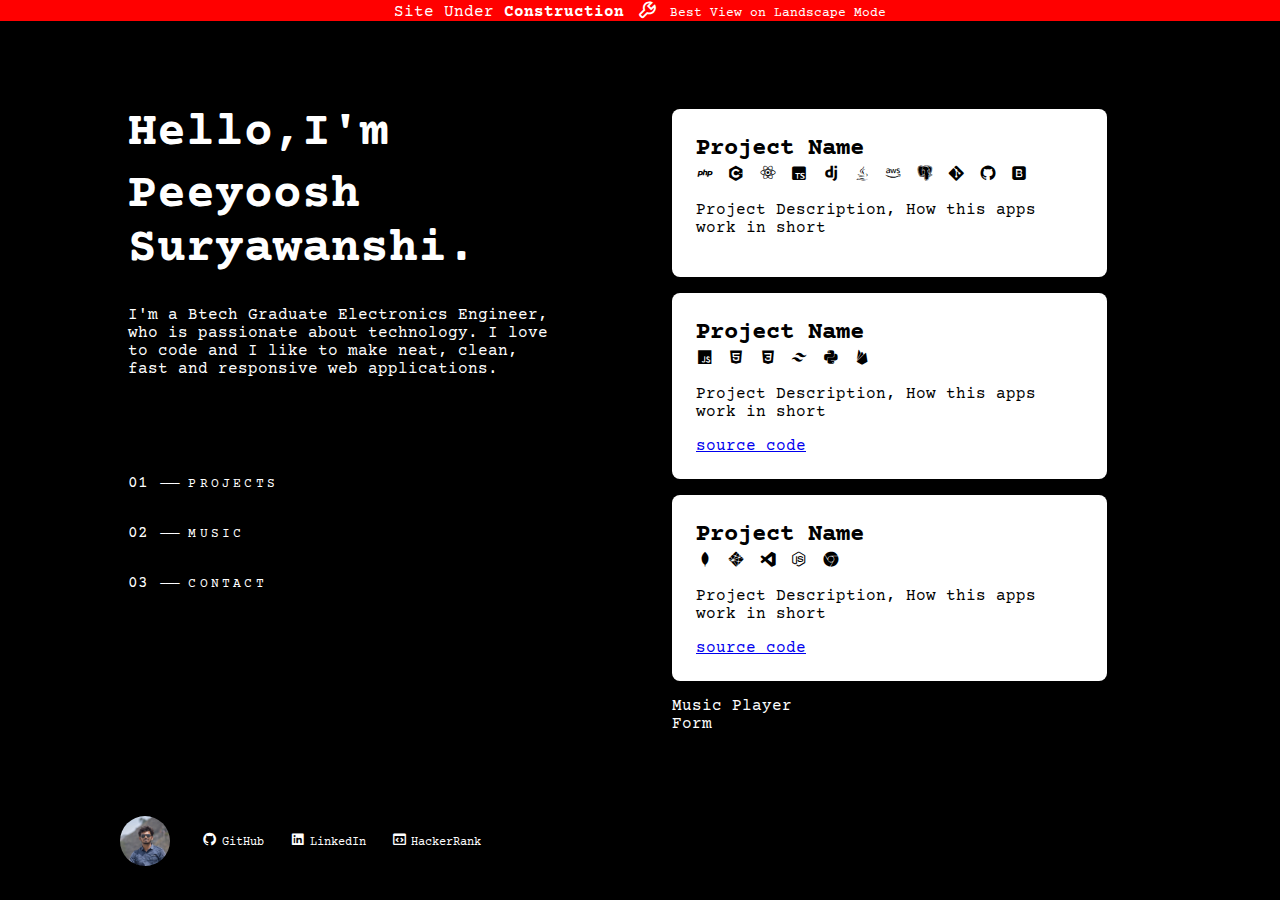
<file: index.html>
<!DOCTYPE html>
<html lang="en">

<head>
    <meta charset="UTF-8">
    <meta http-equiv="X-UA-Compatible" content="IE=edge">
    <meta name="viewport" content="width=device-width, initial-scale=1.0">
    <link rel="stylesheet" href="style.css">
    
    <!-- BOXICON Link -->
    <link href='https://unpkg.com/boxicons@2.1.4/css/boxicons.min.css' rel='stylesheet'>
    <title>PS portfolio</title>
</head>

<body>
    <div class="construction">
        Site Under <strong>Construction</strong> <span><i class='bx-fw bx bx-wrench' ></i></span>
        <small>Best View on Landscape Mode</small>
    </div>
    <div class="main-body">
        <!-- LEFT SIDE OF PAGE -->
        <div class="left-side">
            <!-- HEADER SECTION -->
            <h1 class="header-heading">
                <span>Hello,I'm</span>
                <span>Peeyoosh Suryawanshi.</span>
            </h1>
            <p>I'm a Btech Graduate Electronics Engineer, who is passionate about technology.
                I love to code and I like to make neat, clean, fast and responsive web applications.
            </p>

            <!-- PAGE NAVIGATION -->
            <div class="navigation">
                <ul class="item-list">
                    <li>
                        <a class="link" href="#"> <span class="number">01</span> <span class="line">----</span>
                            PROJECTS</a>
                    </li>
                    <li>
                        <a class="link" href="#"><span class="number">02</span> <span class="line">----</span> MUSIC</a>
                    </li>
                    <li>
                        <a class="link" href="#"><span class="number">03</span> <span class="line">----</span>
                            CONTACT</a>
                    </li>
                </ul>
            </div>

            <!-- SOCIAL LINKS -->
            <div class="social-container">

                <img class="img" src="/ps.jpg" alt="profile photo">

                <ul class="social-link-list">
                    <li class="list-item-inline">
                        <a class="social-link github" href="/"><i class='bx-fw bx bxl-github  github'></i>GitHub</a>
                    </li>
                    <li class="list-item-inline">
                        <a class="social-link linkedin" href="/"><i
                                class='bx-fw bx bxl-linkedin-square linkedin'></i>LinkedIn</a>
                    </li>
                    <li class="list-item-inline">
                        <a class="social-link replit" href="/"><i
                                class='bx-fw bx bx-code-block replit'></i>HackerRank</a>
                    </li>
                </ul>

            </div>

        </div>

        <!-- RIGHT SIDE OF PAGE -->
        <div class="right-side">
            <!-- PROJECTS -->
            <div class="projects-div">
                <div class="project">
                    <div class="project-content">
                        <div class="project-name">Project Name</div>
                        <div class="project-language">
                            <i class='bx bxl-php'></i>
                            <i class='bx bxl-c-plus-plus'></i>
                            <i class='bx bxl-react'></i>
                            <i class='bx bxl-typescript'></i>
                            <i class='bx bxl-django'></i>
                            <i class='bx bxl-java'></i>
                            <i class='bx bxl-aws'></i>
                            <i class='bx bxl-postgresql'></i>
                            <i class='bx bxl-git'></i>
                            <i class='bx bxl-github'></i>
                            <i class='bx bxl-bootstrap'></i>
                        </div>
                        <div class="description">
                            <p>Project Description, How this apps work in short</p>
                        </div>
                        <div class="project-link">
                            <a href="/"></a>
                        </div>
                    </div>
                </div>
                <div class="project">
                    <div class="project-content">
                        <div class="project-name">Project Name</div>
                        <div class="project-language">
                            <i class='bx bxl-javascript'></i>
                            <i class='bx bxl-html5'></i>
                            <i class='bx bxl-css3'></i>
                            <i class='bx bxl-tailwind-css'></i>
                            <i class='bx bxl-python'></i>
                            <i class='bx bxl-firebase'></i>
                        </div>
                        <div class="description">
                            <p>Project Description, How this apps work in short</p>
                        </div>
                        <div class="project-link">
                            <a href="/">source code</a>
                        </div>
                    </div>
                </div>
                <div class="project">
                    <div class="project-content">
                        <div class="project-name">Project Name</div>
                        <div class="project-language">
                            <i class='bx bxl-mongodb'></i>
                            <i class='bx bxl-netlify'></i>
                            <i class='bx bxl-visual-studio'></i>
                            <i class='bx bxl-nodejs'></i>
                            <i class='bx bxl-chrome'></i>
                        </div>
                        <div class="description">
                            <p>Project Description, How this apps work in short</p>
                        </div>
                        <div class="project-link">
                            <a href="/">source code</a>
                        </div>
                    </div>
                </div>
            </div>

            <!-- BOXICON -->
            <!-- 
                <i class='bx bxl-php'></i>
                <i class='bx bxl-c-plus-plus'></i>
                <i class='bx bxl-react' ></i>
                <i class='bx bxl-typescript'></i>
                <i class='bx bxl-django' ></i>
                <i class='bx bxl-java' ></i>
                <i class='bx bxl-aws' ></i>
                <i class='bx bxl-postgresql' ></i>
                <i class='bx bxl-git'></i>
                <i class='bx bxl-github' ></i>
                <i class='bx bxl-bootstrap' ></i>
                <i class='bx bxl-mongodb'></i>
                <i class='bx bxl-netlify'></i>
                <i class='bx bxl-visual-studio'></i>
                <i class='bx bxl-nodejs'></i>
                <i class='bx bxl-chrome'></i>
                <i class='bx bxl-javascript'></i>
                <i class='bx bxl-html5'></i>
                <i class='bx bxl-css3'></i>
                <i class='bx bxl-tailwind-css'></i>
                <i class='bx bxl-python'></i>
                <i class='bx bxl-firebase'></i>
             -->
           
            <!-- MUSIC -->
            Music Player
            <!-- CONTACT ME  -->
            <div class="contact-div">
                Form
            </div>

        </div>
    </div>
</body>

</html>
</file>
<file: style.css>
@import url('https://fonts.googleapis.com/css2?family=Courier+Prime:ital,wght@0,400;0,700;1,400&display=swap');

:root{
    --primary-color : black;
    --secondary-colour : white;
}

body {
    color: var(--secondary-colour);
    background-color: var(--primary-color);
    font-family: 'Courier Prime', monospace;
    padding: 0;
    margin: 0;
}

.main-body{
    display: flex;
    justify-content: space-around;
}

/* SITE UNDER CONSTRUCTION */
.construction {
    padding-top: 3px;
    margin: auto;
    background-color: red;
    color: white;
    text-align: center;
}

.construction i{
    color: white;
}


.left-side{
    flex-basis: 50%;
    display: inline-block;
    margin-left: 8rem;
    margin-top: 4rem;
}

.right-side {
    flex-basis: 50%;
    display: inline-block;
    margin-top: 5.5rem;
    margin-right: 4rem;
}

.header-heading span{
    display: block;
    padding-bottom: 0.5rem;
    font-size: 48px;
}

.left-side p {
    width: 420px
}

.navigation{
    padding-top: 4rem;
    margin-left: -2.5rem;
}

.item-list{
    list-style: none;
}

.item-list li{
    padding-bottom: 2rem;
}

.link {
    text-decoration: none;
    color: var(--secondary-colour);
    letter-spacing: 0.2rem;
    font-size: small;
}

.link .number {
    font-size: 16px;
    letter-spacing: normal;
}

.line {
    letter-spacing: -3.5px;
}

.link:hover{
    letter-spacing: 0.4rem;
    font-weight: bold;
    font-size: 16px;
}

.social-container{
    display: flex;
    align-items : end ;
    margin-top: 8rem;
    margin-left: -0.5rem;
}

.social-container .img{
    margin-top: 4rem;
    height: 50px;
    border-radius: 50%;
}

.social-container .img:hover{
    height: 100px
}

.social-link-list{
    list-style: none;
    padding-left: 1.5rem;
}

.list-item-inline{
    display: inline;
    padding: 0 0.5rem;
    
}
.social-link-list .bx-fw{
    color: white; 
}

.social-link{
    text-decoration: none;
    color: var(--secondary-color);
    font-size: 12px ;
}

.social-link:hover{
    font-weight: bold;
    letter-spacing: 0.03rem;
    font-size: 14px
}


/* LEFT SIDE OF PAGE */

.projects-div{
    display: block;
}

.project{
    height: auto;
    width: 80%;
    background-color: white;
    margin-bottom: 1rem;
    border-radius: 0.5rem;
    color: black;
}

.project-content{
    padding: 1.5rem;
}

.project-language {
    font-size: 12px;
    letter-spacing: 0.2rem;
    font-weight: bold;
}

.project-name{
    font-size: 24px;
    font-weight: bold;
    padding: 2px 0;
}

.bx {
    color: black;
    font-size: 18px;
}

/* MuSIC Container */
.music-div {
    margin-top: 4rem;
}

.player-div{
    background-color: var(--secondary-colour);
    color: var(--primary-color);
    border-radius: 0.5rem;
    width: 60%;
    display: flex;
}

.player-div img{
    height: 70px;
    width: 70px;
    border-radius: 50%;
    margin: 1rem;
}

.music-content-div{
    display: flex;
    margin: 0 auto ;
    align-items: center;
}

.music-content-div button {
    background-color: var(--secondary-colour);
    border: none;
}

.player-music-info{
    margin: 0 2rem;
}

.player-music-info h4{
    margin-bottom: 0;
}




.music-list-div .music img{
    height: 50px;
    width: 50px;
    border-radius: 50%;
    
}
</file>
